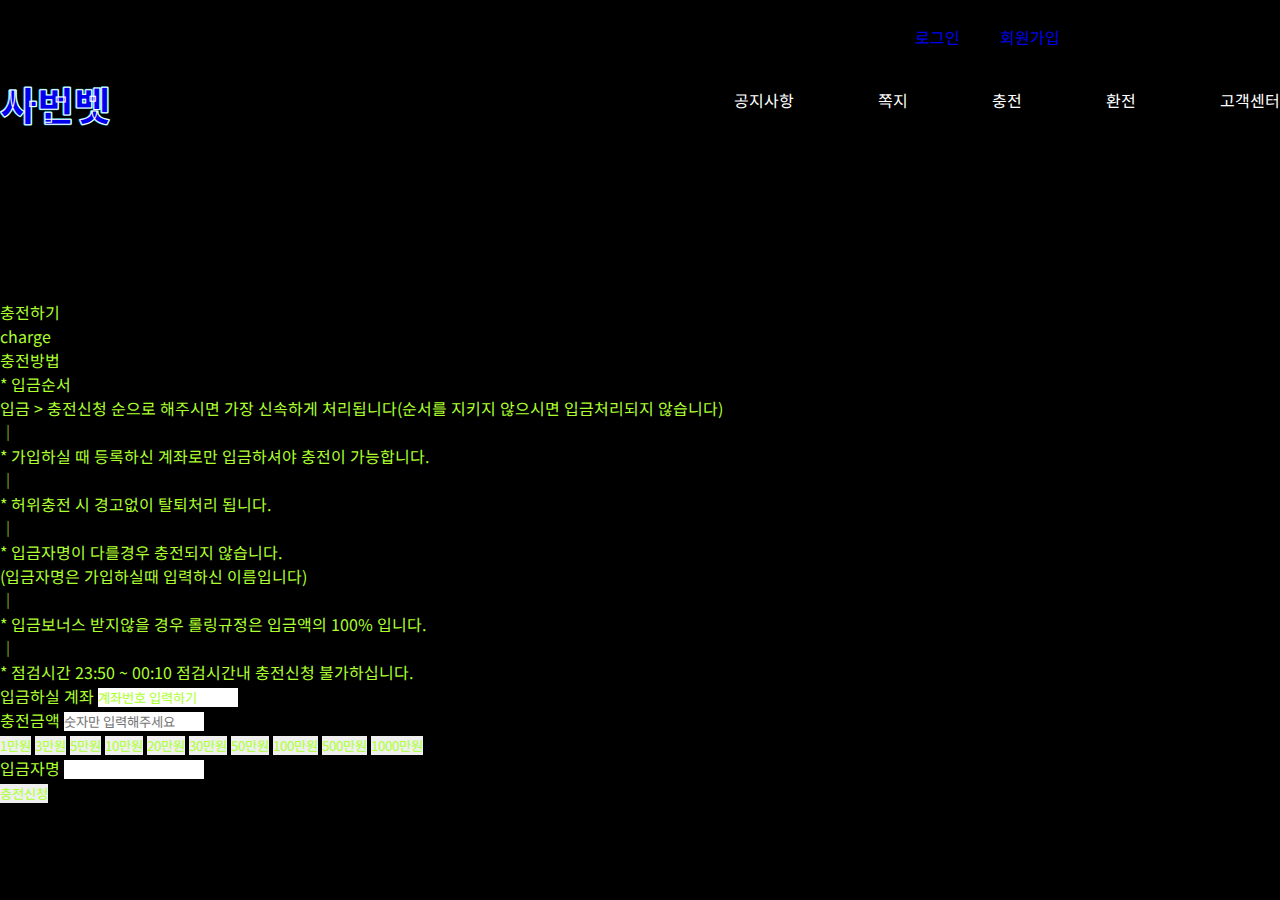
<file: index.html>
<!DOCTYPE html>
<html lang="en">
  <head>
    <meta charset="UTF-8" />
    <meta name="viewport" content="width=device-width, initial-scale=1.0" />
    <title>사번벳</title>
    <link
      href="https://fonts.googleapis.com/css?family=Noto+Sans+KR&amp;display=swap"
      rel="stylesheet"
    />
    <link rel="stylesheet" type="text/css" href="index.css" />
  </head>
  <body>
    <div class="web">
      <div class="sabun_bg">
        <div class="header">
          <div class="sabunbet">
            <a href="realm.html">사번벳</a>
          </div>
          <div class="sign">
            <a href="main.html">로그인</a>
          </div>
          <div class="signup">
            <li><a href="signup.html">회원가입</a></li>
          </div>
          <ul class="nav">
            <li><a href="notice.html">공지사항</a></li>
            <li><a href="post.html">쪽지</a></li>
            <li><a href="charge.html">충전</a></li>
            <li><a href="withdraw.html">환전</a></li>
            <li><a href="help.html">고객센터</a></li>
          </ul>
        </div>
      </div>
    </div>
    <div class="container">
      <div class="eader">
        <div class="title">충전하기</div>
        <div class="charge">charge</div>
      </div>
      <div class="section">
        <div class="section-title">충전방법</div>
        <div class="sub-section">
          <p>* 입금순서</p>
          <p>
            입금 > 충전신청 순으로 해주시면 가장 신속하게 처리됩니다(순서를
            지키지 않으시면 입금처리되지 않습니다)
          </p>
          <p>｜</p>
          <p>* 가입하실 때 등록하신 계좌로만 입금하셔야 충전이 가능합니다.</p>
          <p>｜</p>
          <p>* 허위충전 시 경고없이 탈퇴처리 됩니다.</p>
          <p>｜</p>
          <p>* 입금자명이 다를경우 충전되지 않습니다.</p>
          <p>(입금자명은 가입하실때 입력하신 이름입니다)</p>
          <p>｜</p>
          <p>* 입금보너스 받지않을 경우 롤링규정은 입금액의 100% 입니다.</p>
          <p>｜</p>
          <p>* 점검시간 23:50 ~ 00:10 점검시간내 충전신청 불가하십니다.</p>
        </div>
      </div>
      <div class="section">
        <div class="input-group">
          <label for="account">입금하실 계좌</label>
          <input type="text" id="account" value="계좌번호 입력하기" readonly />
        </div>
        <div class="input-group">
          <label for="amount">충전금액</label>
          <input type="text" id="amount" placeholder="숫자만 입력해주세요" />
          <div class="btn-group">
            <button type="button" onclick="setAmount(10000)">1만원</button>
            <button type="button" onclick="setAmount(30000)">3만원</button>
            <button type="button" onclick="setAmount(50000)">5만원</button>
            <button type="button" onclick="setAmount(100000)">10만원</button>
            <button type="button" onclick="setAmount(200000)">20만원</button>
            <button type="button" onclick="setAmount(300000)">30만원</button>
            <button type="button" onclick="setAmount(500000)">50만원</button>
            <button type="button" onclick="setAmount(1000000)">100만원</button>
            <button type="button" onclick="setAmount(5000000)">500만원</button>
            <button type="button" onclick="setAmount(10000000)">
              1000만원
            </button>
          </div>
        </div>
        <div class="input-group">
          <label for="name">입금자명</label>
          <input type="text" id="name" />
        </div>
      </div>
      <button class="submit-btn" type="button">충전신청</button>
    </div>

    <script>
      function setAmount(value) {
        document.getElementById("amount").value = value;
      }
    </script>
  </body>
</html>
</file>
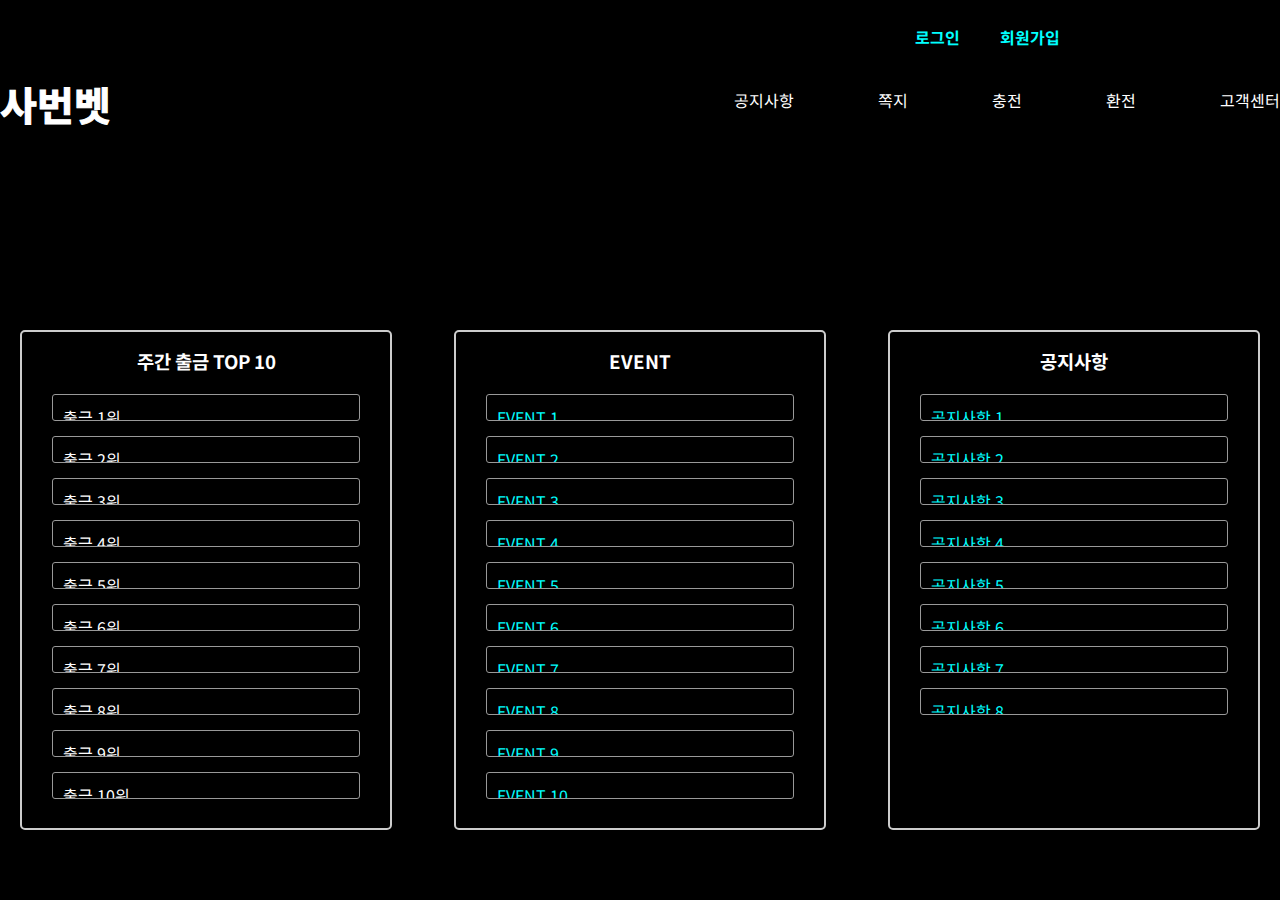
<file: realm.html>
<!DOCTYPE html>
<html lang="en">
  <head>
    <meta charset="UTF-8" />
    <meta name="viewport" content="width=device-width, initial-scale=1.0" />
    <title>사번벳</title>
    <link
      href="https://fonts.googleapis.com/css?family=Noto+Sans+KR&amp;display=swap"
      rel="stylesheet"
    />
    <link rel="stylesheet" type="text/css" href="realm.css" />
  </head>
  <body>
    <div class="web">
      <div class="sabun_bg">
        <div class="header">
          <div class="sabunbet">
            <a href="realm.html">사번벳</a>
          </div>
          <div class="sign">
            <a href="main.html">로그인</a>
          </div>
          <div class="signup">
            <li><a href="signup.html">회원가입</a></li>
          </div>
          <ul class="nav">
            <li><a href="notice.html">공지사항</a></li>
            <li><a href="post.html">쪽지</a></li>
            <li><a href="index.html">충전</a></li>
            <li><a href="withdraw.html">환전</a></li>
            <li><a href="help.html">고객센터</a></li>
          </ul>
        </div>
      </div>
    </div>
    <div class="container">
        <div class="border-box">
            <h3>주간 출금 TOP 10</h3>
            <ul>
                <li>출금 1위</li>
                <li>출금 2위</li>
                <li>출금 3위</li>
                <li>출금 4위</li>
                <li>출금 5위</li>
                <li>출금 6위</li>
                <li>출금 7위</li>
                <li>출금 8위</li>
                <li>출금 9위</li>
                <li>출금 10위</li>
              </ul>
        </div>

        <div class="border-box">
            <h3>EVENT</h3>
            <ul>
                <li><a href="1.html">EVENT 1</a></li>
                <li><a href="1.html">EVENT 2</a></li>
                <li><a href="1.html">EVENT 3</a></li>
                <li><a href="1.html">EVENT 4</a></li>
                <li><a href="1.html">EVENT 5</a></li>
                <li><a href="1.html">EVENT 6</a></li>
                <li><a href="1.html">EVENT 7</a></li>
                <li><a href="1.html">EVENT 8</a></li>
                <li><a href="1.html">EVENT 9</a></li>
                <li><a href="1.html">EVENT 10</a></li>
            </ul>
        </div>
        <div class="border-box">
            <h3>공지사항</h3>
            <ul>
              <li><a href="2.html">공지사항 1</a></li>
              <li><a href="2.html">공지사항 2</a></li>
              <li><a href="2.html">공지사항 3</a></li>
              <li><a href="2.html">공지사항 4</a></li>
              <li><a href="2.html">공지사항 5</a></li>
              <li><a href="2.html">공지사항 6</a></li>
              <li><a href="2.html">공지사항 7</a></li>
              <li><a href="2.html">공지사항 8</a></li>
            </ul>
          </div>
  </body>
</html>
</file>
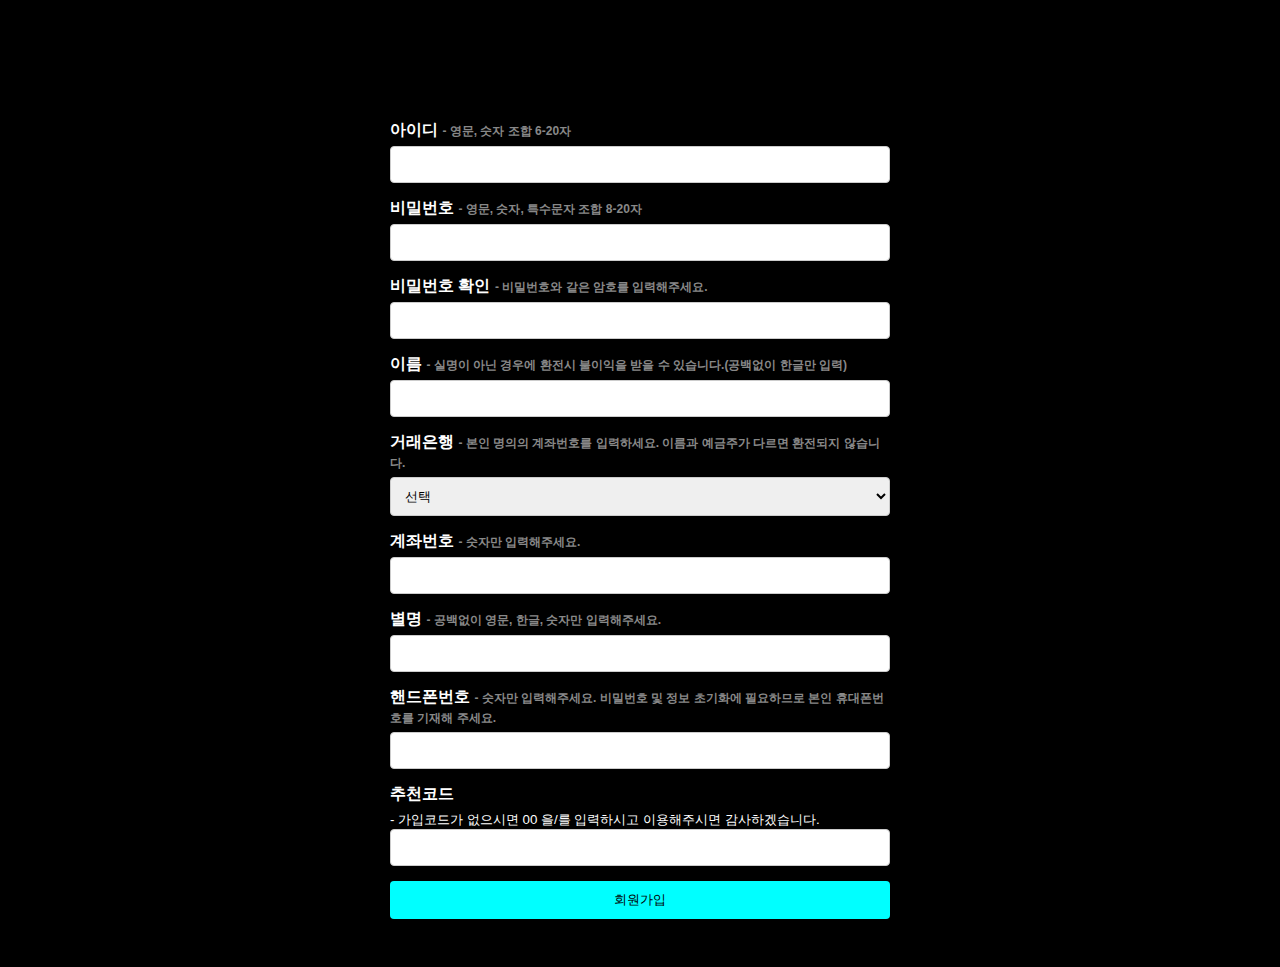
<file: signup.html>
<!DOCTYPE html>
<html lang="en">
  <head>
    <link rel="stylesheet" type="text/css" href="signup.css" />
    <meta charset="UTF-8" />
    <meta name="viewport" content="width=device-width, initial-scale=1.0" />
    <title>회원가입</title>
  </head>
  <body>
    <div class="register-form">
      <h2>회원가입</h2>
      <form>
        <div class="form-group">
          <label for="id">아이디 <small>- 영문, 숫자 조합 6-20자</small></label>
          <input type="text" id="id" name="id" required />
        </div>

        <div class="form-group">
          <label for="password"
            >비밀번호 <small>- 영문, 숫자, 특수문자 조합 8-20자</small></label
          >
          <input type="password" id="password" name="password" required />
        </div>

        <div class="form-group">
          <label for="confirm-password"
            >비밀번호 확인
            <small>- 비밀번호와 같은 암호를 입력해주세요.</small></label
          >
          <input
            type="password"
            id="confirm-password"
            name="confirm-password"
            required
          />
        </div>

        <div class="form-group">
          <label for="name"
            >이름
            <small
              >- 실명이 아닌 경우에 환전시 불이익을 받을 수 있습니다.(공백없이
              한글만 입력)</small
            ></label
          >
          <input type="text" id="name" name="name" required />
        </div>

        <div class="form-group">
          <label for="bank"
            >거래은행
            <small
              >- 본인 명의의 계좌번호를 입력하세요. 이름과 예금주가 다르면
              환전되지 않습니다.</small
            ></label
          >
          <select id="bank" name="bank">
            <option value="">선택</option>
            <option value="kb">국민은행</option>
            <option value="sh">신한은행</option>
            <option value="wr">우리은행</option>
            <option value="hn">하나은행</option>
            <option value="nh">농협은행</option>
            <option value="ka">카카오뱅크</option>
            <option value="ts">토스뱅크</option>
            <option value="gu">기업은행</option>
            <option value="kn">케이뱅크</option>
            <option value="sm">새마을금고</option>
            <option value="se">수협은행</option>
            <option value="dg">대구은행</option>
            <option value="bs">부산은행</option>
            <option value="gj">광주은행</option>
            <option value="jj">제주은행</option>
            <option value="jb">전북은행</option>
            <option value="gn">경남은행</option>
            <option value="nd">농협단위</option>
            <option value="sc">SC제일은행</option>
            <option value="sy">신협</option>
            <option value="sj">상호저축은행</option>
            <option value="hs">한국씨티은행</option>
            <option value="uc">우체국</option>
            <option value="mg">모건스탠리은행</option>
            <option value="hb">HSBC은행</option>
            <option value="dc">도이치은행</option>
            <option value="jp">제이피모간체이스은행</option>
            <option value="mh">미즈호은행</option>
            <option value="nh">엠유에프지은행</option>
            <option value="ba">BOA은행</option>
            <option value="bp">비엔피파리바은행</option>
            <option value="js">중국공상은행</option>
            <option value="jg">중국은행</option>
            <option value="sr">산림조합중앙회</option>
            <option value="dh">대화은행</option>
            <option value="gt">교통은행</option>
            <option value="su">산업은행</option>
            <option value="ju">중국건설은행</option>
            <option value="ua">유안타증권</option>
            <option value="kj">KB증권</option>
            <option value="ss">상상인증권</option>
            <option value="hy">한양증권</option>
            <option value="ma">미래에셋증권</option>
            <option value="ku">키움증권</option>
            <option value="tj">토스증권</option>
            <option value="kp">카카오페이증권</option>
            <option value="sg">신영증권</option>
            <option value="other">기타 은행</option>
          </select>
        </div>

        <div class="form-group">
          <label for="account-number"
            >계좌번호 <small>- 숫자만 입력해주세요.</small></label
          >
          <input
            type="text"
            id="account-number"
            name="account-number"
            required
          />
        </div>

        <div class="form-group">
          <label for="nickname"
            >별명
            <small>- 공백없이 영문, 한글, 숫자만 입력해주세요.</small></label
          >
          <input type="text" id="nickname" name="nickname" required />
        </div>

        <div class="form-group">
          <label for="phone"
            >핸드폰번호
            <small
              >- 숫자만 입력해주세요. 비밀번호 및 정보 초기화에 필요하므로 본인
              휴대폰번호를 기재해 주세요.</small
            ></label
          >
          <input type="text" id="phone" name="phone" required />
        </div>

        <div class="form-group">
          <label for="referral-code">추천코드</label
          ><small
            >- 가입코드가 없으시면 00 을/를 입력하시고 이용해주시면
            감사하겠습니다.</small
          >
          <input type="text" id="referral-code" name="referral-code" />
        </div>

        <button type="submit">회원가입</button>
      </form>
    </div>
  </body>
</html>
</file>
<file: index.css>
@import url("https://fonts.googleapis.com/css?family=Noto+Sans+KR&display=swap");

body {
  background-color: #000000;
}

* {
  font-family: "Noto Sans KR", sans-serif;
  list-style: none;
  text-decoration: none;
  border-collapse: collapse;
  margin: 0px;
  padding: 0px;
  color: greenyellow;
  border: 10px;
}

.sabun_bg {
  background-image: url("");
  width: auto;
  height: 300px;
}

.header {
  width: 1280px;
  margin: auto;
  display: flex;
  height: 86px;
  color: #fff;
}

.sabunbet {
  width: 300px;
  color: #fff;
  height: 200px;
  border-radius: 5px;
  margin-top: 75px;
  font-size: 40px;
  font-weight: bolder;
  font-weight: 1000;
  -webkit-text-stroke-width: 1px;
  -webkit-text-stroke-color: white;
  text-shadow: -1px 0px cyan, 0px 1px darkcyan, 1px 0px cyan, 0px -1px darkcyan;
}

.sign {
  top: 10px;
  right: 300px;
  position: absolute;
  border: 10px;
  -webkit-text-stroke-color: greenyellow;
  margin: 10px;
  padding: 5px 10px;
  border-radius: 5px;
  margin-left: 30px;
}

.signup {
  top: 10px;
  right: 200px;
  position: absolute;
  border: 10px;
  -webkit-text-stroke-color: greenyellow;
  margin: 10px;
  padding: 5px 10px;
  border-radius: 5px;
  margin-left: 30px;
}

.nav {
  display: flex;
  justify-content: flex-end;
  line-height: 200px;
  width: calc(1280px - 300px);
  color: white;
  font-family: "Noto Sans KR", sans-serif;
}

.nav li {
  margin-left: 84px;
}
.nav li a {
  color: white;
}

li {
  display: list-item;
  unicode-bidi: isolate;
}

a:-webkit-any-link {
  color: -webkit-link;
  cursor: pointer;
}
</file>
<file: realm.css>
@import url("https://fonts.googleapis.com/css?family=Noto+Sans+KR&display=swap");

body {
  background-color: black;
}

* {
  font-family: "Noto Sans KR", sans-serif;
  list-style: none;
  text-decoration: none;
  border-collapse: collapse;
  color: #fff;
  margin: 0px;
  padding: 0px;
  border: 10px;
}

.title {
  color: #fff;
}

.sabun_bg {
  background-image: url("");
  width: auto;
  height: 300px;
}

.header {
  width: 1280px;
  margin: auto;
  display: flex;
  height: 86px;
  color: #fff;
}

.sabunbet {
  width: 300px;
  color: #fff;
  height: 200px;
  border-radius: 5px;
  margin-top: 75px;
  font-size: 40px;
  font-weight: bolder;
  font-weight: 1000;
  -webkit-text-stroke-width: 1px;
  -webkit-text-stroke-color: white;
}

.sabunbet a {
  color: #fff !important;
  font-weight: bold !important;
  text-decoration: none !important;
}

.sign {
  top: 10px;
  right: 300px;
  position: absolute;
  border: 10px;
  margin: 10px;
  padding: 5px 10px;
  border-radius: 5px;
  color: white;
  margin-left: 30px;
}

.sign a {
  color: cyan !important;
  font-weight: bold !important;
  text-decoration: none !important;
}

.signup {
  top: 10px;
  right: 200px;
  position: absolute;
  border: 10px;
  margin: 10px;
  padding: 5px 10px;
  border-radius: 5px;
  margin-left: 30px;
}

.signup a {
  color: cyan !important;
  font-weight: bold !important;
  text-decoration: none !important;
}

.nav {
  display: flex;
  justify-content: flex-end;
  line-height: 200px;
  width: calc(1280px - 300px);
  color: white;
  font-family: "Noto Sans KR", sans-serif;
}

.nav li {
  margin-left: 84px;
}
.nav li a {
  color: white;
}

li {
  display: list-item;
  unicode-bidi: isolate;
}

a:-webkit-any-link {
  color: -webkit-link;
  cursor: pointer;
}

.container {
  display: flex;
  justify-content: space-between;
  margin: 20px;
}

.border-box {
  border: 2px solid #ccc;
  box-sizing: border-box;
  flex-wrap: wrap;
  border-radius: 5px;
  padding: 5px 30px;
  width: 30%;
  padding-top: 5px;
  padding-bottom: 5px;
  margin: 10px 0;
  height: 500px;
  box-sizing: border-box; /* 테두리와 패딩을 포함한 크기 */
}

.border-box h3 {
  margin-top: 0;
  text-align: center;
  padding-bottom: 20px;
  padding-top: 10px;
}

.border-box ul {
  list-style-type: none;
  padding: 0;
}

.border-box li {
  margin-bottom: 15px;
  padding: 10px;
  border: 1px solid #999;
  border-radius: 3px;
  height: 5px;
  white-space: nowrap;
  overflow: hidden;
  text-overflow: ellipsis;
}

.border-box a {
  color: cyan;
  text-decoration: none;
}
</file>
<file: signup.css>
body {
  font-family: Arial, sans-serif;
  background-color: black;
  padding: 20px;
  display: flex;
  justify-content: center;
  align-items: center;
}

.register-form {
  background-color: black;
  padding: 20px;
  border-radius: 5px;
  box-shadow: 0 0 10px rgba(0, 0, 0, 0.1);
  width: 50%;
  max-width: 500px;
  margin: 0 auto;
}

.form-group {
  margin-bottom: 15px;
  color: white;
}

label {
  display: block;
  font-weight: bold;
  margin-bottom: 5px;
}

label small {
  font-size: 12px;
  color: #888;
}

input[type="text"],
input[type="password"],
select {
  width: 100%;
  padding: 10px;
  border: 1px solid #ccc;
  border-radius: 4px;
  box-sizing: border-box;
}

button {
  background-color: cyan;
  color: black;
  padding: 10px 20px;
  border: none;
  border-radius: 4px;
  cursor: pointer;
  width: 100%;
}

button:hover {
  background-color: cyan;
}
</file>
